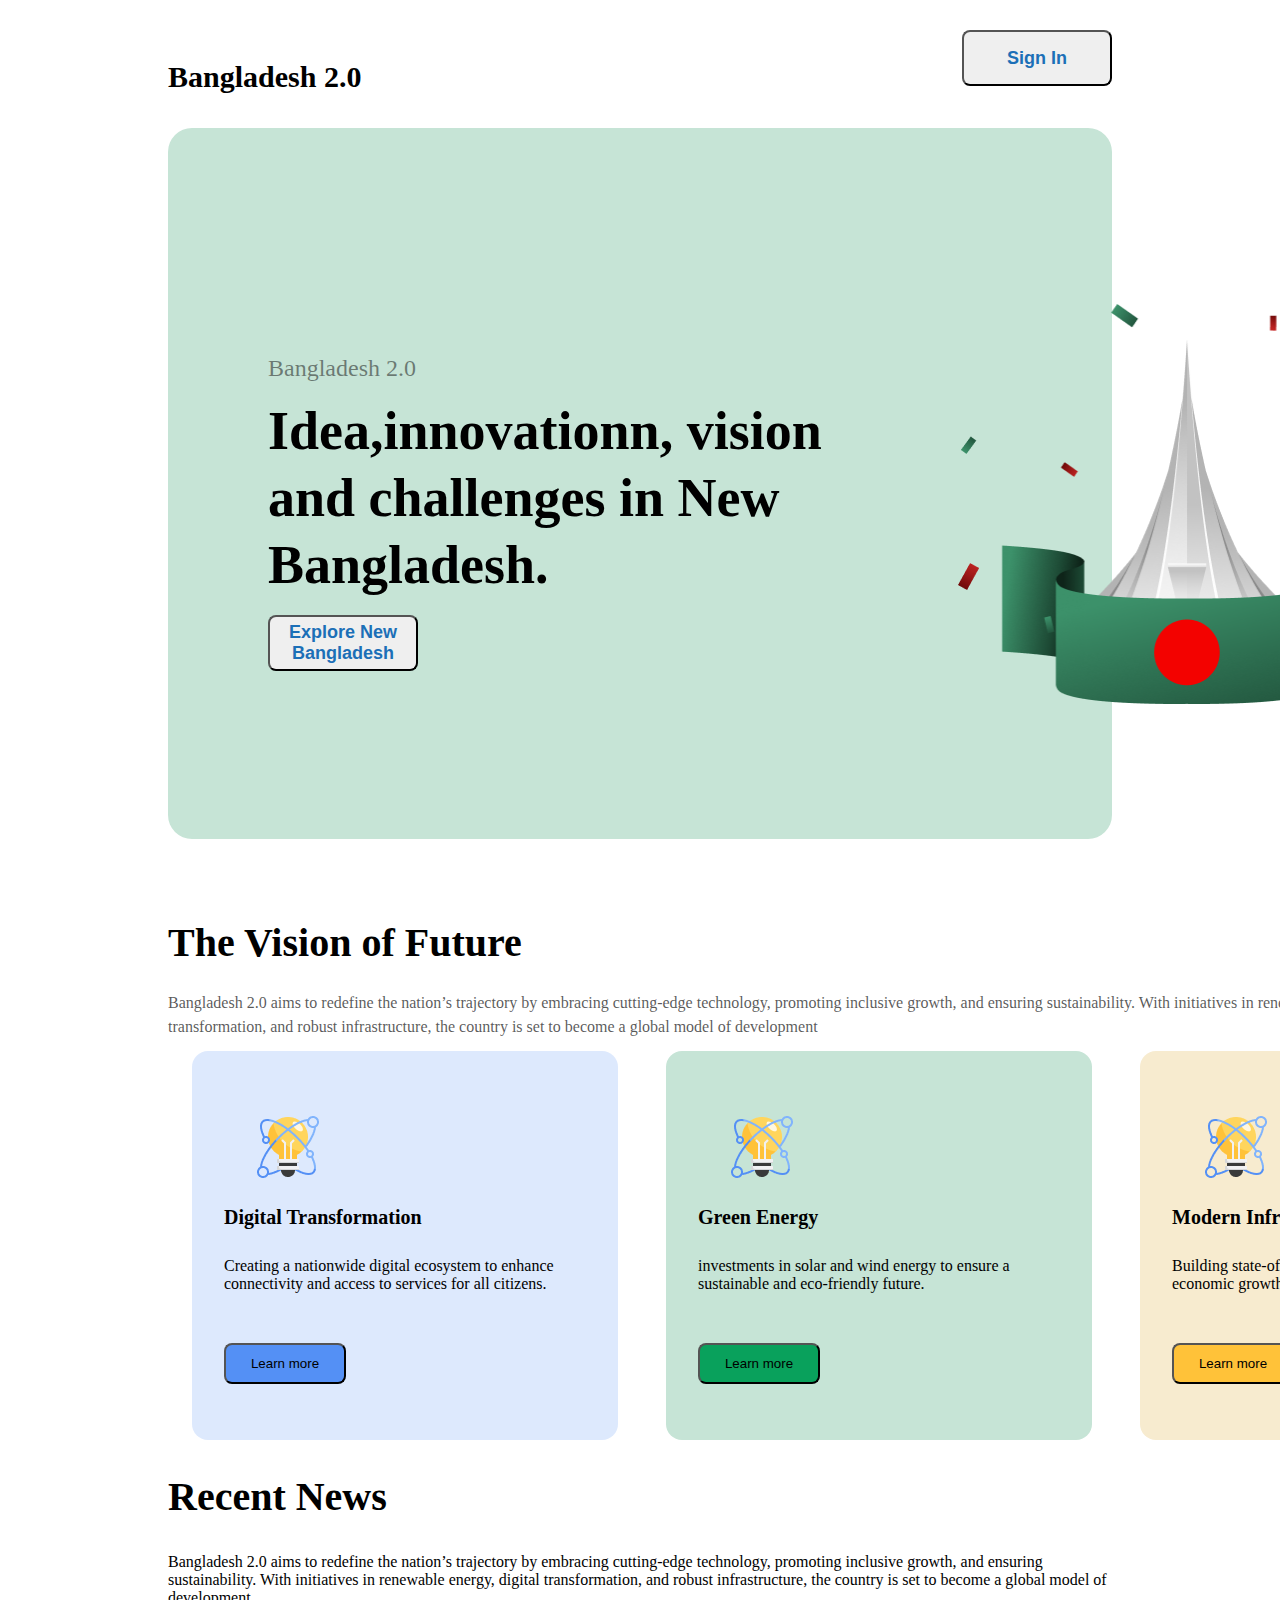
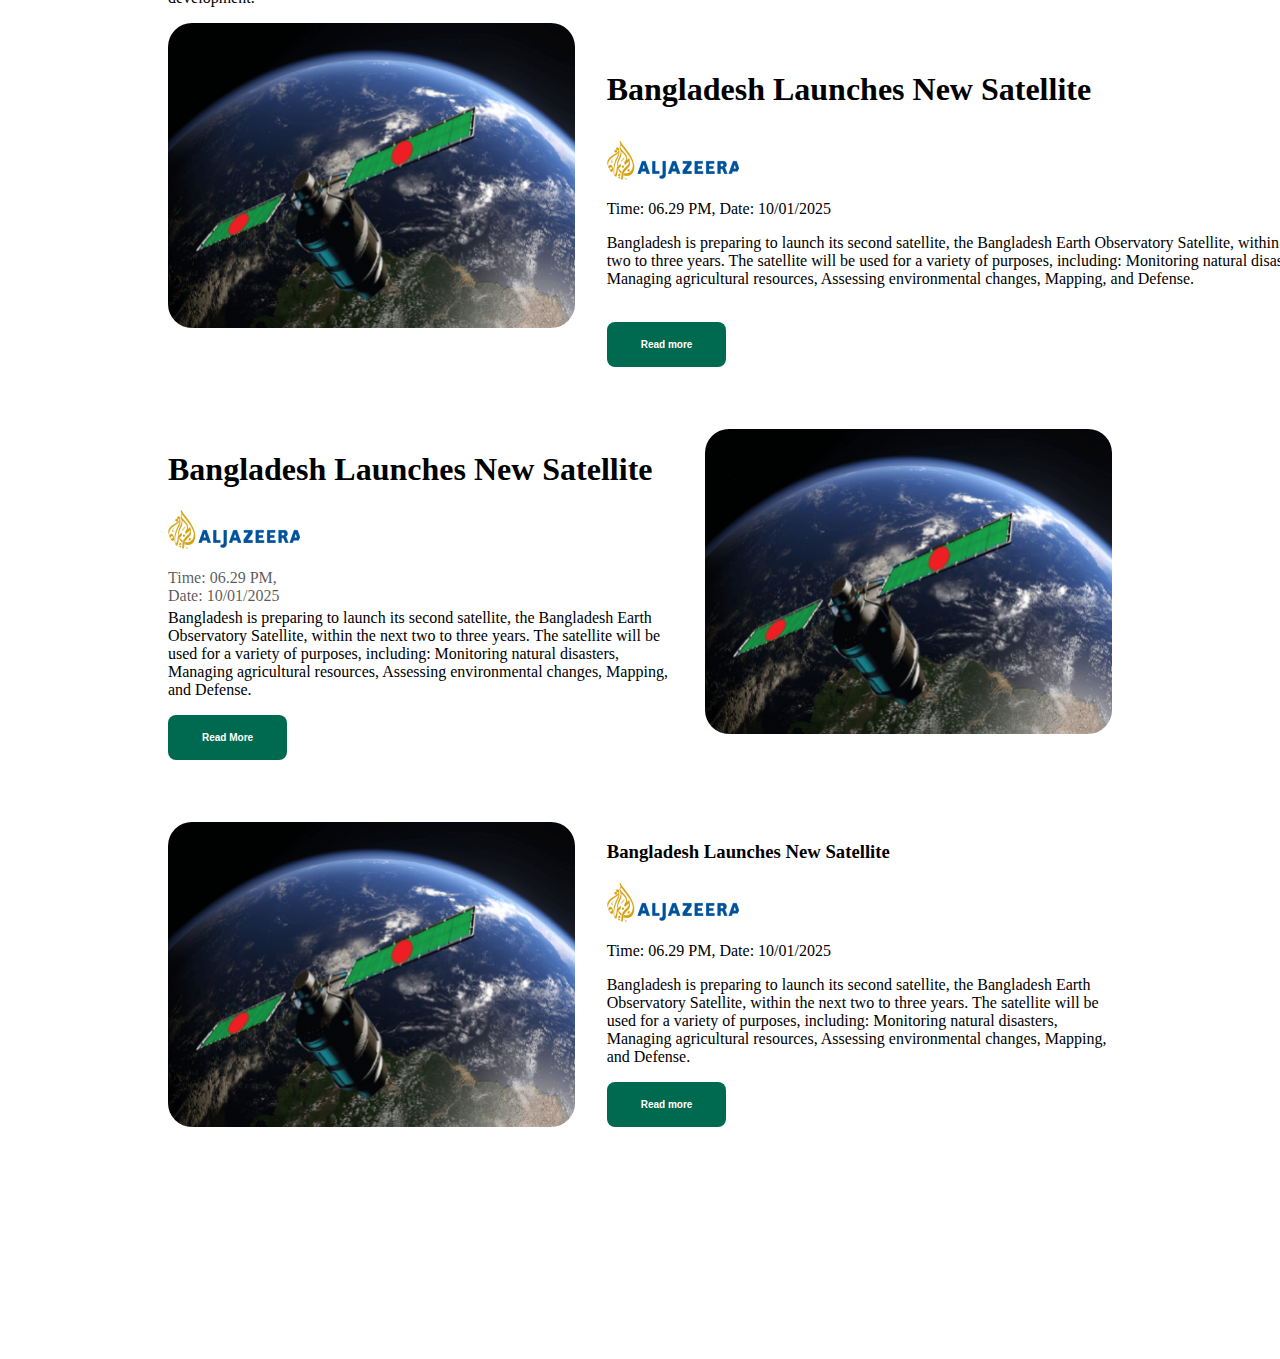
<file: index.html>
<!DOCTYPE html>
<html lang="en">
<head>
    <meta charset="UTF-8">
    <meta name="viewport" content="width=device-width, initial-scale=1.0">
    <title>assignment 01</title>
    <link
        href="https://fonts.googleapis.com/css2?family=Fira+Sans:ital,wght@0,100;0,200;0,300;0,400;0,500;0,600;0,700;0,800;0,900;1,100;1,200;1,300;1,400;1,500;1,600;1,700;1,800;1,900&family=Open+Sans:ital,wght@0,300..800;1,300..800&family=Work+Sans:ital,wght@0,100..900;1,100..900&display=swap"
        rel="stylesheet">
    
    <link rel="stylesheet" href="style.css">
</head>
<body>
    <header>
        <nav class="navs">
            <h3 class="Main-head">Bangladesh 2.0</h3>
            <button class="btn-primary">Sign In</button>


        </nav>
        <div class="banner">
            <div class="banner-content">
                <h5 class="banner-greting">Bangladesh 2.0</h5>
                <h2 class="banner-title">Idea,innovationn,
                vision and challenges in 
                New Bangladesh.</h2>
                    <button class="btn-primary">Explore New Bangladesh</button>


            </div>
            <img class="image-p" src="image/hero.png" alt="">


        </div>


    </header>

    <main>
        <section class="skills1">
            <h3 class="section-title">The Vision of Future</h3>
            <p class="section-description">Bangladesh 2.0 aims to redefine the nation’s trajectory by embracing cutting-edge technology, promoting inclusive growth, and ensuring sustainability. With initiatives in renewable energy, digital transformation, and robust infrastructure, the country is set to become a global model of development</p>
        <div class="box">
             <div class="skills-container1">
                <img class="picture" src="image/card-icon.png" alt="">
                <h4 class="skills-title">Digital Transformation</h4>
                <p class="skills-description">Creating a nationwide digital ecosystem to
                enhance connectivity and access to services for
                 all citizens.</p>
                 <button class="btn1">Learn more</button>
             </div>
             <div class="skills-container2">
                <img class="picture" src="image/card-icon.png" alt="">
                <h4 class="skills-title">Green Energy</h4>
                <p class="skills-description">investments in solar and wind energy to ensure  
                a sustainable and eco-friendly future.</p>
                <button class="btn2">Learn more</button>
             </div>
             <div class="skills-container3">
                <img class="picture" src="image/card-icon.png" alt="">
                <h4 class="skills-title">Modern Infrastructure</h4>
                <p class="skills-description">Building state-of-the-art infrastructure to support 
                economic growth and global competitiveness.</p>
                <button class="btn3">Learn more</button>
             </div>


         </div>



        </section>

        <section class="section2">
            <div class="section22">
                <h2 class="skill-title">Recent News</h2>
                <p class=" skill-description">Bangladesh 2.0 aims to redefine the nation’s trajectory by embracing cutting-edge
                    technology, promoting inclusive growth, and ensuring sustainability. With initiatives in renewable
                    energy, digital transformation, and robust infrastructure, the country is set to become a global
                    model
                    of development.</p>
                <div class="double okk1">
                    <img class="image-q" src="image/satelite.png" alt="">
                    <div class="okkkl">
                     <h3 class="gf">Bangladesh Launches New Satellite</h3>
                     <img class="image-k okk1" src="image/al-jazeera.png" alt="ALJAZEERA">
                     <p class="okk">Time: 06.29 PM, Date: 10/01/2025</p>
                     <p class="bono">Bangladesh is preparing to launch its second satellite,
                        the
                        Bangladesh Earth Observatory Satellite, within the next two to three years. The satellite
                        will
                        be used for a variety of purposes, including: Monitoring natural disasters, Managing
                        agricultural resources, Assessing environmental changes, Mapping, and Defense.</p>
                     <button class="btn-primar btn-text">Read more</button>

                    </div>
                </div>
             </div> 
             <br>
             <div class="section22">
                <div class="double okk1 title">
                    <div class="okkkl">
                        <h1 class="okk">Bangladesh Launches New Satellite</h1>
                        <img class="image-k" src="image/al-jazeera.png" alt="">
                        <p class="time">Time: 06.29 PM, Date: 10/01/2025 </p>
                        <p class="okk">Bangladesh is preparing to launch its second satellite,
                            the
                            Bangladesh Earth Observatory Satellite, within the next two to three years. The satellite
                            will
                            be used for a variety of purposes, including: Monitoring natural disasters, Managing
                            agricultural resources, Assessing environmental changes, Mapping, and Defense.</p>
                        <button class="btn-primar btn-text">Read More</button>
                    </div>
                    <img class="image-q" src="image/satelite.png" alt="">
                </div>
            </div>
            <br>
         <div class="section22">
            <div class="double okk1">
                <img class="image-q" src="image/satelite.png" alt="">
                <div class="title">
                 <h3 class="okkkl">Bangladesh Launches New Satellite</h3>
                 <img class="image-k okk1" src="image/al-jazeera.png" alt="ALJAZEERA">
                 <p class="okk">Time: 06.29 PM, Date: 10/01/2025</p>
                 <p class="okk">Bangladesh is preparing to launch its second satellite,
                    the
                    Bangladesh Earth Observatory Satellite, within the next two to three years. The satellite
                    will
                    be used for a variety of purposes, including: Monitoring natural disasters, Managing
                    agricultural resources, Assessing environmental changes, Mapping, and Defense.</p>
                 <button class="btn-primar btn-text">Read more</button>

                </div>
            </div>
         </div> 
             
       
            
        </section>


    </main>
    <footer>


    </footer>
    
</body>
</html>
</file>
<file: style.css>
.work-sans-normal {
    font-family: "Open Sans", serif;
    font-optical-sizing: auto;
    font-style: normal;
    font-variation-settings:
        "wdth" 100;



}


header{
    margin: 30px 160px 80px 160px;


}
.navs{
    margin: 24px, 0px, 5200px, 0px;
    display: flex;
    justify-content: space-between;
    

}
.Main-head{ 
    font-size: 30px;
    width: 222px;
    height: 38px;
    top: 31px;
    left: 160px;
    padding: 24px, 160px, 24px ,160px;
    font-weight: 700;
    text-align: left ;


}
.btn-primary{
    height: 52px;
    width: 116px;
    top: 24px;
    left: 160px;
    padding: 15px, 30px, 15px, 30px;
    border-radius: 8px;
    font-size: 18px;
    font-weight: 600;
}

.banner{

    display: flex;
    /* width: 1582px; */
    height: 510px;
    left: 9px;
    border-radius: 24px;
    /* margin: 170px, 160px, 4589px, 160px; */
    padding: 121px, 100px, 80px, 100px;
    justify-content: space-between;
    background-color:rgb(198, 228, 214) ;
    /* align-items: center; */
    padding: 121px 100px 80px 100px;
    flex-direction: row;
    align-items: center;
    gap: 64;
    



} 




.banner-content{
    gap: 10px;
    /* margin: 113px 749px 72px 210px; */




}




.banner-greting{
    margin: 16px 0;
    width: 624px;
    height: 28px;
    font-weight: 500;
    text-align: left;
    color: rgba(14, 14, 14, 0.5);
    position: static;
    display: flex;
    justify-content: flex-start;
    align-items: flex-start;
    gap: 16;
    flex-direction: column;
    font-size: 24px;
    line-height: 29px;
    line-height: 29px;

    



}




.banner-title{
    position: static;
    width: 622px;
    height: 201px;
    display: flex;
    flex-direction: column;
    justify-content: flex-start;
    align-items: flex-start;
    gap: 16;
    font-size: 54px;
    font-weight: 700;
    line-height: 67px;
    text-align: left;
    margin: 16px 0;
    /* top: 44px; */
    color: black;




}




.btn-primary{ 
    width: 150px;
    height: 56px;
    top: 269px;
    padding: 17px, 15px, 17px, 15px;
    /* background-color: rgb(0, 106, 80); */
    color: rgb(28, 111, 183);



}



.image-p{ 
    margin: 75px,210px,34px, 896px;
    width: 474px;
    height: 400px;
    margin-left: 65px;



}
/* main section */
.skills{
    width: 1280px;

    /* padding: 30px; */
    height: 957px;
    margin: 0 160px 80px 160px;
    justify-content: center;
    /* margin: 30px 160px 80px 160px;// */
    



}
main{
    margin: 30px 160px 80px 160px;


}


.section-title{
    position: static;
    width: 1280px;
    height: 48px;
    display: flex;
    flex-direction: column;
    justify-content: flex-start;
    align-items: flex-start;
    font-size: 30px;
    /* width: 362px; */
    /* height: 24px; */
    font-weight: bold;
    gap: 24;
    margin: 24px 0;
    font-size: 40px;
    text-align: left;



}
.skills-title{
    width: 346px;
    height: 24px;
    margin-bottom: 12px;
    font-size: 18px;
    font-weight: 600;



}




.section-description{
  
         position: static;
     width: 1280px;
       height: 48px;

        display: flex;
      flex-direction: column;
       justify-content: flex-start;
    align-items: flex-start;
      gap: 12;
      flex: none;
       align-self: stretch;
       margin: 12px 0px;
    /* column-gap: 32px; */
    color: rgba(14, 14, 14, 0.7);
     font-size: 16px;
    font-weight: 400;
     line-height: 24px;
   text-align: left;

    

}



.box{
    position: static;
    border-radius: 16px;
    display: flex;
    /* padding: 0px 32px 0px 32px; */
    gap: 24;
    /* width: 410px; */
    justify-content: flex-start;
    align-items: flex-start;
    /* height: 325px; */
    /* margin: 0 24px 0px 24px; */
    
    
    


}

.skills-container1{
    position: static;
    width: 410px;
    height: 325px;
    display: flex;
    /* row-gap: 24px; */
    padding: 32px;
    margin: 0px 24px;
    flex-direction: column;
    justify-content: flex-start;
    align-items: flex-start;
    gap: 24;
    /* margin: 0px 24px; */
    background-color: rgba(84, 144, 245, 0.2);
    /* row-gap: 26; */
    border-radius: 16px;


}
.skills-container2{
    position: static;
    width: 410px;
    height: 325px;
    display: flex;
    /* row-gap: 24px; */
    padding: 32px;
    margin: 0px 24px;
    flex-direction: column;
    justify-content: flex-start;
    align-items: flex-start;
    gap: 24;
    /* margin: 0px 24px; */
    background-color: rgb(198, 228, 214);
    /* row-gap: 26; */
    border-radius: 16px;
    


}
.skills-container3{
    position: static;
    width: 410px;
    height: 325px;
    display: flex;
    /* row-gap: 24px; */
    padding: 32px;
    margin: 0px 24px;
    flex-direction: column;
    justify-content: flex-start;
    align-items: flex-start;
    gap: 24;
    /* margin: 0px 24px; */
    background-color: rgb(247, 235, 207);
    /* row-gap: 26; */
    border-radius: 16px;


}
.picture{
    height: 64px;
    width: 64px;
    padding-top: 32px;
    padding-left:32px ;



}


.skills-title{
    text-align: ;
    width: 345px;
    height: 24px;
    font-size: 20px;
    font-weight: 700;
    /* margin: 120px 32px 181px 32px; */


}



.skills-description{
    text-align: left;
    height: 48px;
    width: 362px;
    font-size: 16px;
    font-weight: 400;
    /* margin: 156px 32px 97px 32px; */



}
.btn1{
    background-color:rgb(84, 144, 245) ;
    Width: 122px;
Height: 41px;
flex-direction: row;
justify-content: center;
align-items: center;
radius: 8px;
padding: 11px 20px 11px 20px;
border-radius: 8px;
margin: 24px 0px;


}
.btn2{
    
    background-color: rgb(9, 161, 92);
    Width: 122px;
Height: 41px;
flex-direction: row;
justify-content: center;
align-items: center;
radius: 8px;
padding: 11px 20px 11px 20px;
border-radius: 8px;
margin: 24px 0px;


}
.btn3{
    background-color: rgb(255, 194, 57);
    Width: 122px;
    Height: 41px;
    flex-direction: row;
    justify-content: center;
    align-items: center;
    radius: 8px;
    padding: 11px 20px 11px 20px;
    border-radius: 8px;
    margin: 24px 0px;
    
}

.section2{ 
    height: 1406px;
    /* margin: 20px 160px 80px 160px; */
}
.double{
    display: flex;
    /* padding: 48px; */
    gap: 32px;
    margin-bottom: 10px;
    padding-bottom: 20px;

}

.section22{ 
    margin-bottom: 24px;

}
.okk{ 
    /* display: flex; */
    gap: 20;
    border-radius: 24px;
    background: rgb(255, 255, 255);


}
.image-k{
    border-radius: 24px;
    background: rgb(255, 255, 255);



}
.okk1{
    border-radius: 24px;
    background: rgb(255, 255, 255);

}
.okkl{
    font-size: 32px;
    font-weight: bold;
    color: rgba(14, 14, 14, 0.8);
}


.skill-title{
    position: static;
    /* margin-top: 800px; */
    font-size: 40px;
    font-weight: 700;
    color: black;


}
.skill-description{
    /* width: 1280px; */
    /* height: 48px; */
    /* flex-direction: column; */
    justify-content: flex-start;
    gap: 12;
    position: static;
    font-size: 16px;
    font-weight: 400;
    /* margin: 12px 0; */
    /* line-height: 24px; */
    text-align: left;

    



}

.fg{
    gap: 10px;
    width: 134px;
    height: 40px;
    top: 50px;


}

.gf{
    margin-top: 48px;
    gap: 10px;
    font-size: 32px;
    font-weight: 700;


}

.bono{
    gap: 8px;
    width: 744px; 
    height: 72px; 
    top: 138px;
    font-size: 16px;
    font-weight: 400;


}
.time{
    gap: 10px;
    width: 122px;
    height: 24px;
    top: 102px;
    font-size: 16px;
    font-weight: 400px;
    color: rgba(14, 14, 14, 0.7);



}
.btn-primar{
    background-color: #006A50;
    padding: 17px 34px;
    border: none;
    border-radius: 8px;
    font-size: 18px;
    font-weight: 600;

}
.btn-text{
   
    font-size: 10px;
    font-weight: 600;
    color: rgb(255, 255, 255);



}

.image-q{
    height: 305px;
    width: 408px;
    border-radius: 24px;
   
    



}
</file>
